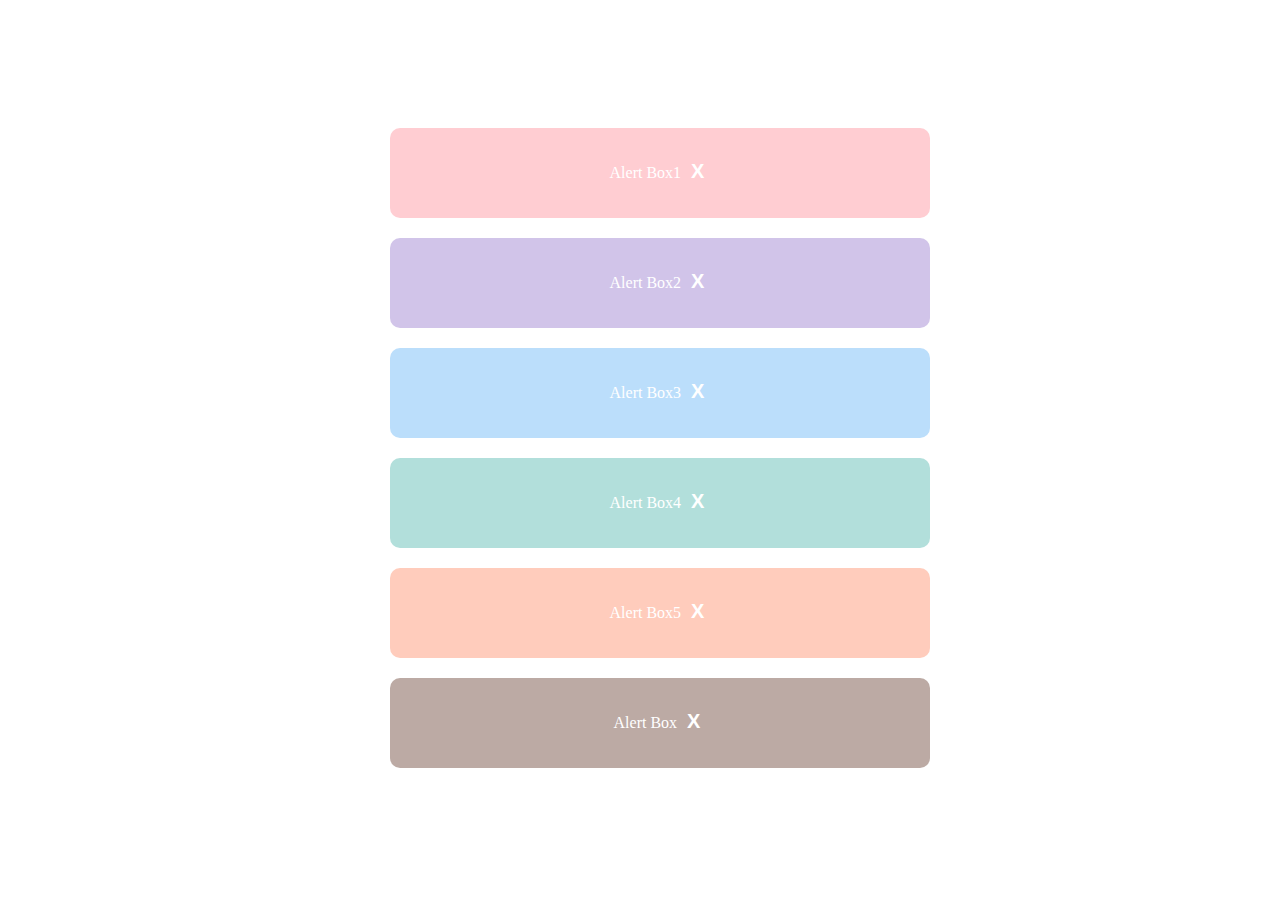
<file: 1_alert창연습/index.html>
<!DOCTYPE html>
<html lang="en">
<head>
    <meta charset="UTF-8">
    <meta http-equiv="X-UA-Compatible" content="IE=edge">
    <meta name="viewport" content="width=device-width, initial-scale=1.0">
    <title> 1_alert창 연습 </title>
    <link rel="stylesheet" href="./indexStyle.css" />
</head>
<body>
    
    <div class="alert-container">
        <div id="alert1" class="alert-box pink">
            <p>Alert Box1</p>
            <button onclick="alertOpenClose(1, 'none'), buttonOpen(1, 'block')">X</button>
        </div>
        <button id="alert-btn1" class="alert-button" onclick="alertOpenClose(1, 'block'), buttonOpen(1, 'none')">Alert Box1</button>

        <div id="alert2" class="alert-box purple">
            <p>Alert Box2</p>
            <button onclick="alertOpenClose(2, 'none'), buttonOpen(2, 'block')">X</button>
        </div>
        <button id="alert-btn2" class="alert-button" onclick="alertOpenClose(2, 'block'), buttonOpen(2, 'none')">Alert Box2</button>

        <div id="alert3" class="alert-box blue">
            <p>Alert Box3</p>
            <button onclick="alertOpenClose(3, 'none'), buttonOpen(3, 'block')">X</button>
        </div>
        <button id="alert-btn3" class="alert-button" onclick="alertOpenClose(3, 'block'), buttonOpen(3, 'none')">Alert Box3</button>
        
        <div id="alert4" class="alert-box green">
            <p>Alert Box4</p>
            <button onclick="alertOpenClose(4, 'none'), buttonOpen(4, 'block')">X</button>
        </div>
        <button id="alert-btn4" class="alert-button" onclick="alertOpenClose(4, 'block'), buttonOpen(4, 'none')">Alert Box4</button>
            
        <div id="alert5" class="alert-box orange">
            <p>Alert Box5</p>
            <button onclick="alertOpenClose(5, 'none'), buttonOpen(5, 'block')">X</button>
        </div>
        <button id="alert-btn5" class="alert-button" onclick="alertOpenClose(5, 'block'), buttonOpen(5, 'none')">Alert Box5</button>
        
        
        <div id="alert" class="alert-box brown">
            <p>Alert Box</p>
            <button id="alert-buttons">X</button>
        </div>
        <button id="alert-btn" class="alert-button">Alert Box Open</button>
    </div>

    <script>
        // function alertOpen(){
        //     document.getElementById('alert').style.display = 'block';
        // }
        function alertOpenClose(n, state){
            document.getElementById('alert'+n).style.display = state;
        }
        function buttonOpen(n,state){
            document.getElementById('alert-btn'+n).style.display = state;
        }

        document.getElementById('alert-buttons').addEventListener('click', function(){
            document.getElementById('alert').style.display = 'none';
            document.getElementById('alert-btn').style.display = 'block';
        });
        document.getElementById('alert-btn').addEventListener('click', function(){
            document.getElementById('alert').style.display = 'block';
            document.getElementById('alert-btn').style.display = 'none';
        });
    </script>
</body>
</html>
</file>
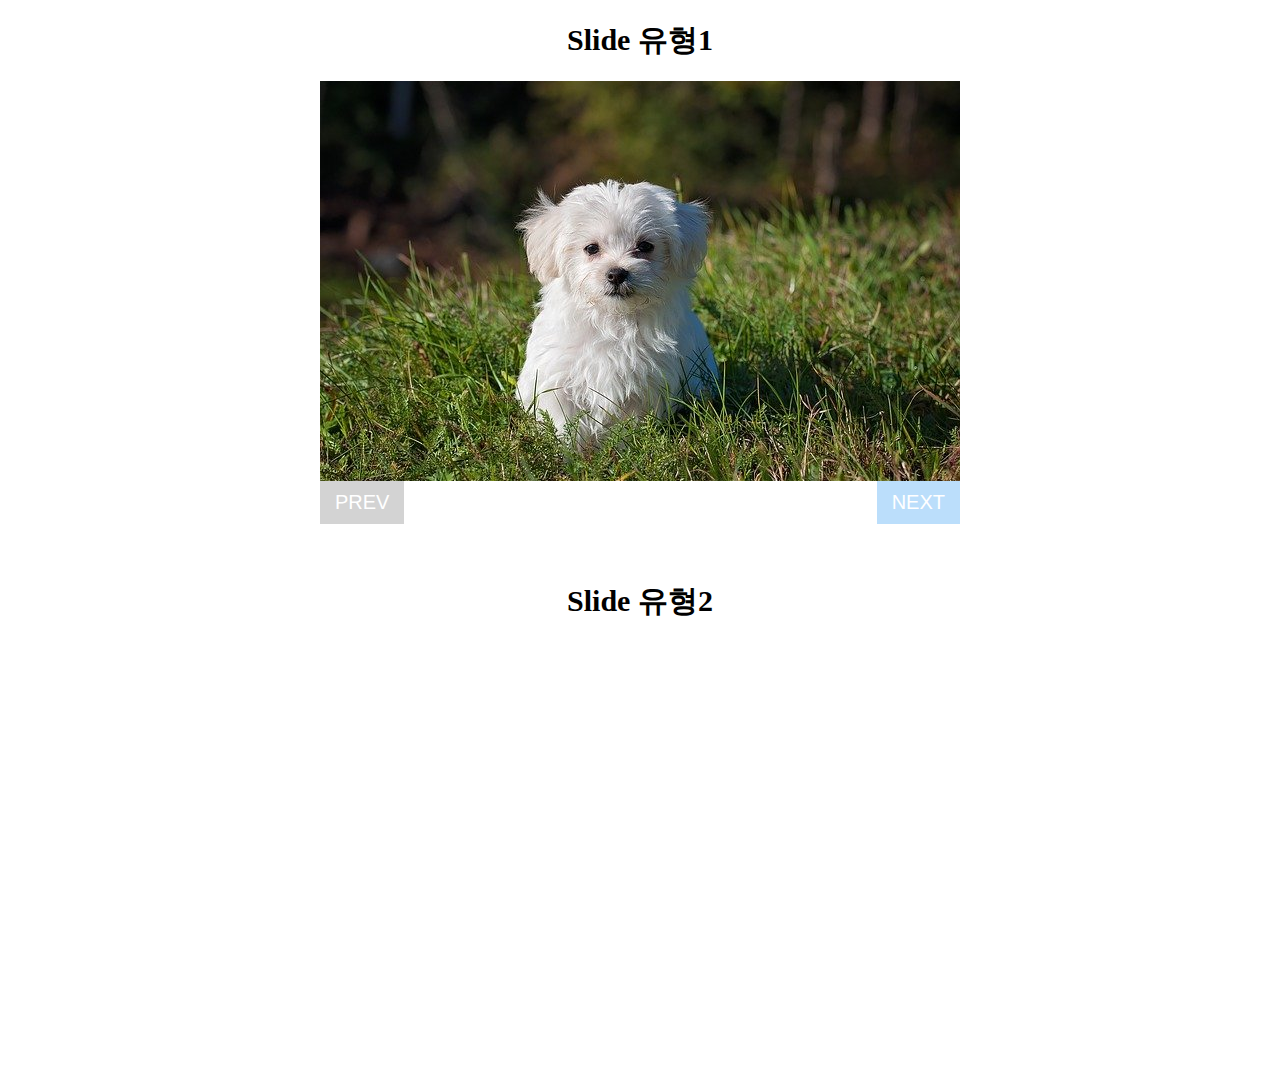
<file: 3_slider연습/index.html>
<!DOCTYPE html>
<html lang="en">
<head>
    <meta charset="UTF-8">
    <meta http-equiv="X-UA-Compatible" content="IE=edge">
    <meta name="viewport" content="width=device-width, initial-scale=1.0">
    <title> 3_slider 연습 </title>
    <link rel="stylesheet" href="./style.css" />
</head>
<body>
    <div class="container">
        <h1> Slide 유형1 </h1>
        <div class="slide-container">
            <div class="slide-images">
                <img src="./assets/images/1.jpg" alt="image1" />
                <img src="./assets/images/2.jpg" alt="image2" />
                <img src="./assets/images/3.jpg" alt="image3" />
                <img src="./assets/images/4.jpg" alt="image4" />
            </div>
        </div>
        <button class="prev-btn"> PREV </button>
        <button class="next-btn"> NEXT </button>
    </div>

    <div class="container1">
        <h1> Slide 유형2 </h1>
        <div class="slide-container1">
            <img src="./assets/images/1.jpg" alt="image1" class="slide-item" />
            <img src="./assets/images/2.jpg" alt="image2" class="slide-item" />
            <img src="./assets/images/3.jpg" alt="image3" class="slide-item" />
            <img src="./assets/images/4.jpg" alt="image4" class="slide-item" />
        </div>
    </div>

    <script src="./script.js"></script>
</body>
</html>
</file>
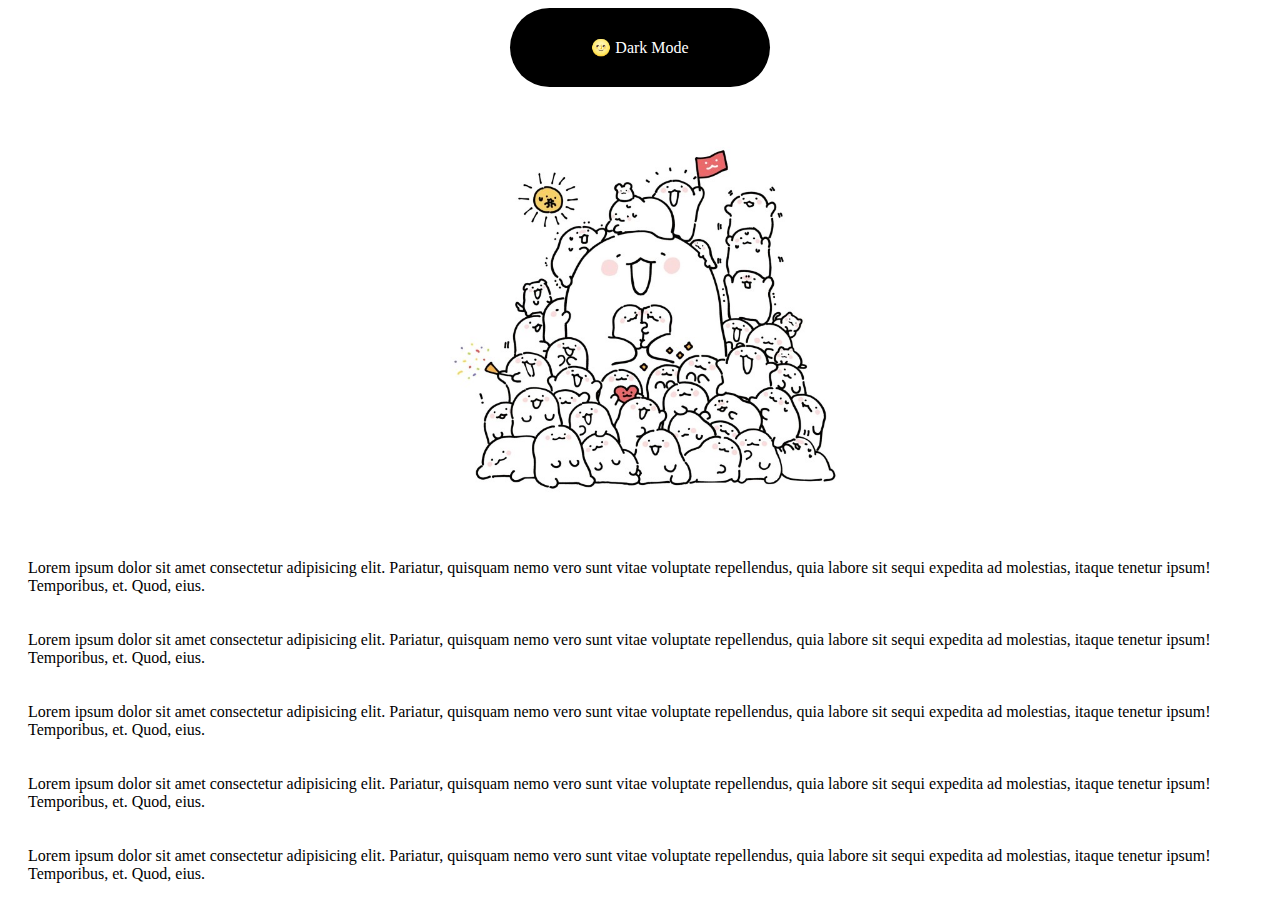
<file: 4_dark_light_mode연습/index.html>
<!DOCTYPE html>
<html lang="en">
<head>
    <meta charset="UTF-8">
    <meta http-equiv="X-UA-Compatible" content="IE=edge">
    <meta name="viewport" content="width=device-width, initial-scale=1.0">
    <title>4_dark_light_mode</title>
    <link rel="stylesheet" href="./style.css" />
</head>
<body id="body">
    <span class="dark mode-btn">🌝 Dark Mode</span>
    <!-- <span class="light mode-btn">🌞 Light Mode</span> -->
    <div class="content">
        <img src="./익명이.jpg" alt="예시이미지" />
        <p>Lorem ipsum dolor sit amet consectetur adipisicing elit. Pariatur, quisquam nemo vero sunt vitae voluptate repellendus, quia labore sit sequi expedita ad molestias, itaque tenetur ipsum! Temporibus, et. Quod, eius.</p>
        <p>Lorem ipsum dolor sit amet consectetur adipisicing elit. Pariatur, quisquam nemo vero sunt vitae voluptate repellendus, quia labore sit sequi expedita ad molestias, itaque tenetur ipsum! Temporibus, et. Quod, eius.</p>
        <p>Lorem ipsum dolor sit amet consectetur adipisicing elit. Pariatur, quisquam nemo vero sunt vitae voluptate repellendus, quia labore sit sequi expedita ad molestias, itaque tenetur ipsum! Temporibus, et. Quod, eius.</p>
        <p>Lorem ipsum dolor sit amet consectetur adipisicing elit. Pariatur, quisquam nemo vero sunt vitae voluptate repellendus, quia labore sit sequi expedita ad molestias, itaque tenetur ipsum! Temporibus, et. Quod, eius.</p>
        <p>Lorem ipsum dolor sit amet consectetur adipisicing elit. Pariatur, quisquam nemo vero sunt vitae voluptate repellendus, quia labore sit sequi expedita ad molestias, itaque tenetur ipsum! Temporibus, et. Quod, eius.</p>
    </div>
    <script src="./main.js"></script>
</body>
</html>
</file>
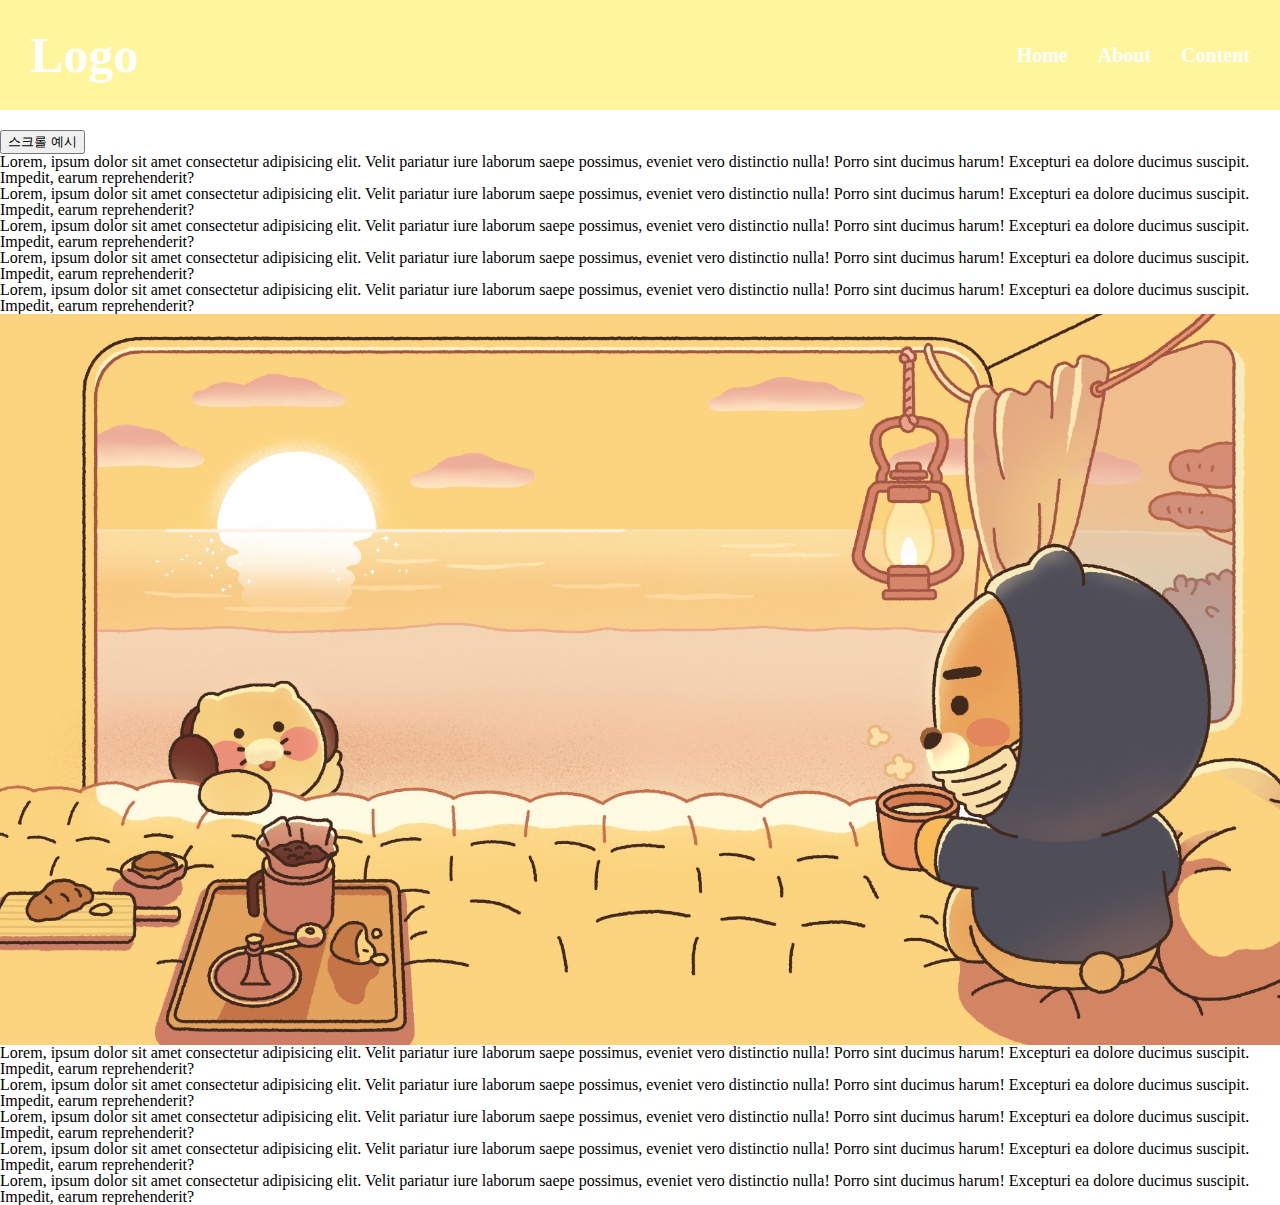
<file: 5_scrollpage/index.html>
<!DOCTYPE html>
<html lang="en">
<head>
    <meta charset="UTF-8">
    <meta http-equiv="X-UA-Compatible" content="IE=edge">
    <meta name="viewport" content="width=device-width, initial-scale=1.0">
    <title>06_scrollpage</title>
    <link rel="stylesheet" href="./reset.css" />
    <link rel="stylesheet" href="./style.css" />
</head>
<body>
    <div class="container">
        <header id="header">
            <nav id="nav">
                <a href="#" class="nav-logo">Logo</a>
                <ul>
                    <li><a href="#">Home</a></li>
                    <li><a href="#">About</a></li>
                    <li><a href="#">Content</a></li>
                </ul>
            </nav>
        </header>

        <main id="main">
            <button class="open"> 스크롤 예시 </button>
            <p>Lorem, ipsum dolor sit amet consectetur adipisicing elit. Velit pariatur iure laborum saepe possimus, eveniet vero distinctio nulla! Porro sint ducimus harum! Excepturi ea dolore ducimus suscipit. Impedit, earum reprehenderit?</p>
            <p>Lorem, ipsum dolor sit amet consectetur adipisicing elit. Velit pariatur iure laborum saepe possimus, eveniet vero distinctio nulla! Porro sint ducimus harum! Excepturi ea dolore ducimus suscipit. Impedit, earum reprehenderit?</p>
            <p>Lorem, ipsum dolor sit amet consectetur adipisicing elit. Velit pariatur iure laborum saepe possimus, eveniet vero distinctio nulla! Porro sint ducimus harum! Excepturi ea dolore ducimus suscipit. Impedit, earum reprehenderit?</p>
            <p>Lorem, ipsum dolor sit amet consectetur adipisicing elit. Velit pariatur iure laborum saepe possimus, eveniet vero distinctio nulla! Porro sint ducimus harum! Excepturi ea dolore ducimus suscipit. Impedit, earum reprehenderit?</p>
            <p>Lorem, ipsum dolor sit amet consectetur adipisicing elit. Velit pariatur iure laborum saepe possimus, eveniet vero distinctio nulla! Porro sint ducimus harum! Excepturi ea dolore ducimus suscipit. Impedit, earum reprehenderit?</p>
            <img src="./wallpaper_20220221152308_1920_1080___.jpg" alt="예시이미지" />
            <p>Lorem, ipsum dolor sit amet consectetur adipisicing elit. Velit pariatur iure laborum saepe possimus, eveniet vero distinctio nulla! Porro sint ducimus harum! Excepturi ea dolore ducimus suscipit. Impedit, earum reprehenderit?</p>
            <p>Lorem, ipsum dolor sit amet consectetur adipisicing elit. Velit pariatur iure laborum saepe possimus, eveniet vero distinctio nulla! Porro sint ducimus harum! Excepturi ea dolore ducimus suscipit. Impedit, earum reprehenderit?</p>
            <p>Lorem, ipsum dolor sit amet consectetur adipisicing elit. Velit pariatur iure laborum saepe possimus, eveniet vero distinctio nulla! Porro sint ducimus harum! Excepturi ea dolore ducimus suscipit. Impedit, earum reprehenderit?</p>
            <p>Lorem, ipsum dolor sit amet consectetur adipisicing elit. Velit pariatur iure laborum saepe possimus, eveniet vero distinctio nulla! Porro sint ducimus harum! Excepturi ea dolore ducimus suscipit. Impedit, earum reprehenderit?</p>
            <p>Lorem, ipsum dolor sit amet consectetur adipisicing elit. Velit pariatur iure laborum saepe possimus, eveniet vero distinctio nulla! Porro sint ducimus harum! Excepturi ea dolore ducimus suscipit. Impedit, earum reprehenderit?</p>
        </main>

        <div class="black-bg">
            <div class="white-bg">
                <p>Lorem, ipsum dolor sit amet consectetur adipisicing elit. Velit pariatur iure laborum saepe possimus, eveniet vero distinctio nulla! Porro sint ducimus harum! Excepturi ea dolore ducimus suscipit. Impedit, earum reprehenderit?</p>
                <p>Lorem, ipsum dolor sit amet consectetur adipisicing elit. Velit pariatur iure laborum saepe possimus, eveniet vero distinctio nulla! Porro sint ducimus harum! Excepturi ea dolore ducimus suscipit. Impedit, earum reprehenderit?</p>
                <p>Lorem, ipsum dolor sit amet consectetur adipisicing elit. Velit pariatur iure laborum saepe possimus, eveniet vero distinctio nulla! Porro sint ducimus harum! Excepturi ea dolore ducimus suscipit. Impedit, earum reprehenderit?</p>
                <p>Lorem, ipsum dolor sit amet consectetur adipisicing elit. Velit pariatur iure laborum saepe possimus, eveniet vero distinctio nulla! Porro sint ducimus harum! Excepturi ea dolore ducimus suscipit. Impedit, earum reprehenderit?</p>
                <p>Lorem, ipsum dolor sit amet consectetur adipisicing elit. Velit pariatur iure laborum saepe possimus, eveniet vero distinctio nulla! Porro sint ducimus harum! Excepturi ea dolore ducimus suscipit. Impedit, earum reprehenderit?</p>
                <img src="./wallpaper_20220221152308_1920_1080___.jpg" alt="예시이미지" />
                <p>Lorem, ipsum dolor sit amet consectetur adipisicing elit. Velit pariatur iure laborum saepe possimus, eveniet vero distinctio nulla! Porro sint ducimus harum! Excepturi ea dolore ducimus suscipit. Impedit, earum reprehenderit?</p>
                <p>Lorem, ipsum dolor sit amet consectetur adipisicing elit. Velit pariatur iure laborum saepe possimus, eveniet vero distinctio nulla! Porro sint ducimus harum! Excepturi ea dolore ducimus suscipit. Impedit, earum reprehenderit?</p>
                <p>Lorem, ipsum dolor sit amet consectetur adipisicing elit. Velit pariatur iure laborum saepe possimus, eveniet vero distinctio nulla! Porro sint ducimus harum! Excepturi ea dolore ducimus suscipit. Impedit, earum reprehenderit?</p>
                <p>Lorem, ipsum dolor sit amet consectetur adipisicing elit. Velit pariatur iure laborum saepe possimus, eveniet vero distinctio nulla! Porro sint ducimus harum! Excepturi ea dolore ducimus suscipit. Impedit, earum reprehenderit?</p>
                <p>Lorem, ipsum dolor sit amet consectetur adipisicing elit. Velit pariatur iure laborum saepe possimus, eveniet vero distinctio nulla! Porro sint ducimus harum! Excepturi ea dolore ducimus suscipit. Impedit, earum reprehenderit?</p>
                <button class="close">[ 닫 기 ]</button>
            </div>
        </div>
    </div>
    <script src="./main.js"></script>
</body>
</html>
</file>
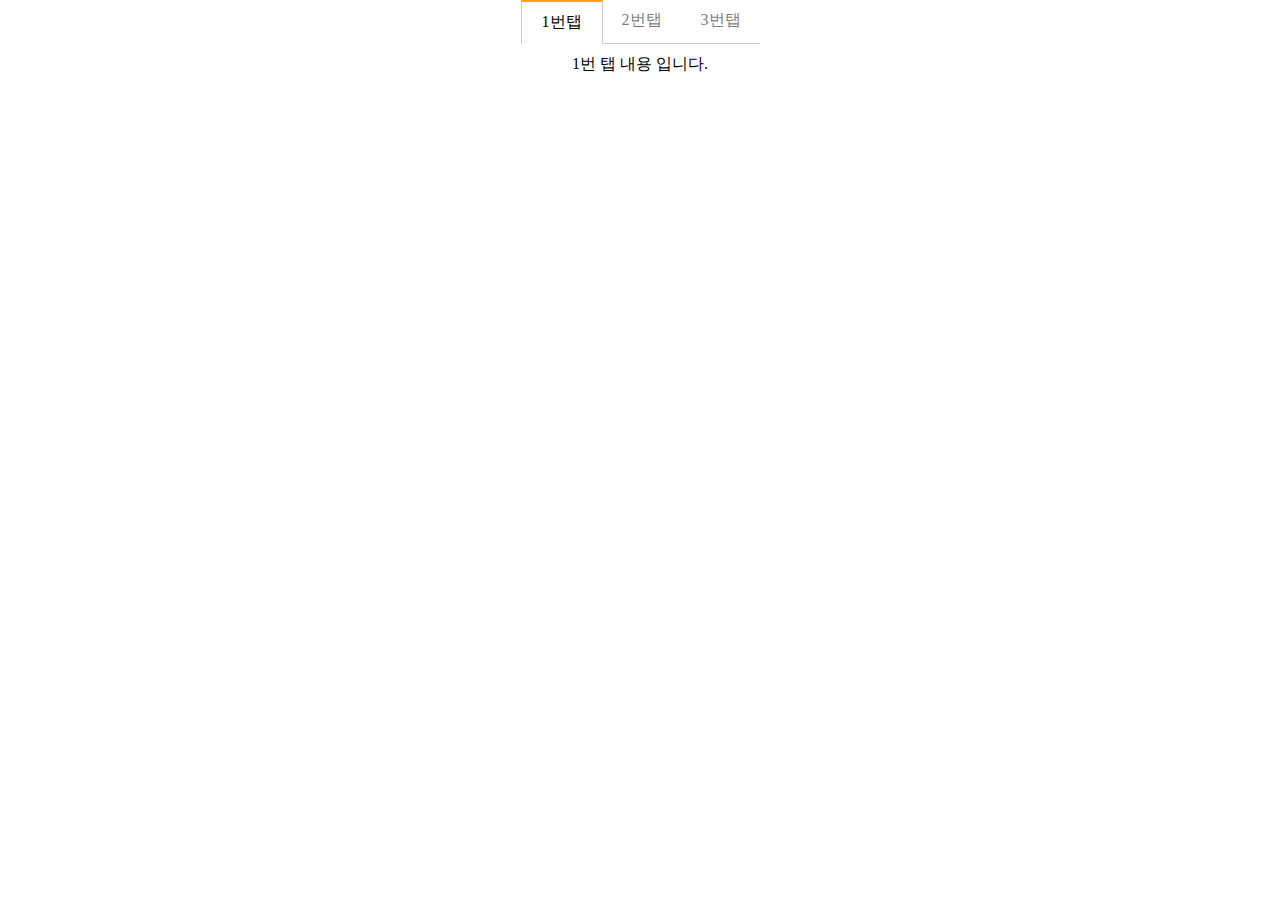
<file: 6_tabUI/index.html>
<!DOCTYPE html>
<html lang="en">
<head>
    <meta charset="UTF-8">
    <meta http-equiv="X-UA-Compatible" content="IE=edge">
    <meta name="viewport" content="width=device-width, initial-scale=1.0">
    <title>06_tabUI</title>
    <link rel="stylesheet" href="./style.css" />
</head>
<body>
    <div class="tab-container">
        <ul class="tab-list">
            <li class="tab-button active" data-id="0">1번탭</li>
            <li class="tab-button" data-id="1">2번탭</li>
            <li class="tab-button" data-id="2">3번탭</li>
        </ul>
        <div class="tab-content show">
            <p>1번 탭 내용 입니다.</p>
        </div>
        <div class="tab-content">
            <p>2번 탭 내용 입니다.</p>
        </div>
        <div class="tab-content">
            <p>3번 탭 내용 입니다.</p>
        </div>
    </div>

    <script src="./main.js"></script>
</body>
</html>
</file>
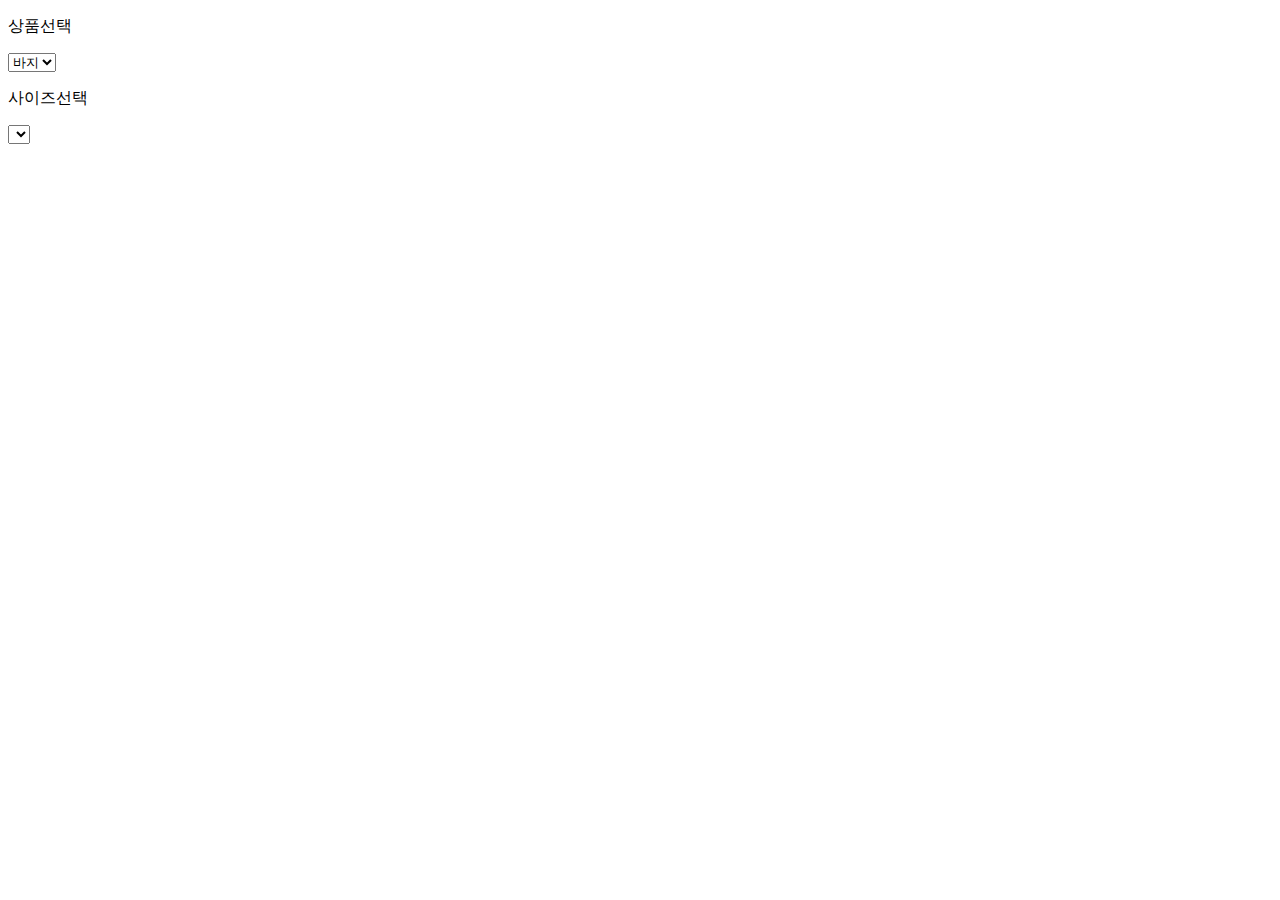
<file: 7_selectform/index.html>
<!DOCTYPE html>
<html lang="en">
<head>
    <meta charset="UTF-8">
    <meta http-equiv="X-UA-Compatible" content="IE=edge">
    <meta name="viewport" content="width=device-width, initial-scale=1.0">
    <title>07_selectform</title>
    <link rel="stylesheet" href="./style.css" />
    <!-- bootstrap -->
    <link href="https://cdn.jsdelivr.net/npm/bootstrap@5.1.3/dist/css/bootstrap.min.css" rel="stylesheet" integrity="sha384-1BmE4kWBq78iYhFldvKuhfTAU6auU8tT94WrHftjDbrCEXSU1oBoqyl2QvZ6jIW3" crossorigin="anonymous">
</head>
<body>
    <form class="container my-5">
        <div class="form-group">
            <p>상품선택</p>
            <select class="form-control" id="option1">
                <option>바지</option>
                <option>셔츠</option>
            </select>
            <div class="size-select">
                <p class="mt-4">사이즈선택</p>
                <select class="form-control" id="option2">

                </select>
            </div>
        </div>
    </form> 
    <script src="main.js"></script>
</body>
</html>
</file>
<file: 1_alert창연습/indexStyle.css>
.alert-container {
  width: 500px;
  height: 100vh;
  display: flex;
  flex-direction: column;
  justify-content: center;
  margin: 0 auto;
}
.alert-box {
  display: block;
  width: 100%;
  text-align: center;
  color: #fff;
  padding: 20px;
  border-radius: 10px;
  margin-bottom: 20px;
  position: relative;
}
.pink {
  background: #ffcdd2;
}
.purple {
  background: #d1c4e9;
}
.blue {
  background: #bbdefb;
}
.green {
  background: #b2dfdb;
}
.orange {
  background: #ffccbc;
}
.brown {
  background: #bcaaa4;
}
.alert-box p {
  display: inline-block;
}
.alert-box button {
  border: none;
  background: inherit;
  color: #fff;
  font-size: 20px;
  font-weight: 700;
  cursor: pointer;
}
.alert-button {
  background: #eee;
  border: none;
  border-radius: 10px;
  width: 200px;
  height: 50px;
  margin: 0 auto;
  margin-bottom: 20px;
  font-size: 15px;
  font-weight: bold;
  color: #fff;
  display: none;
  cursor: pointer;
}
</file>
<file: 3_slider연습/style.css>
/* ===== Slide 유형1 ===== */
.container {
  width: 640px;
  margin: 0 auto;
}
h1 {
  font-size: 30px;
  font-weight: bold;
  text-align: center;
}
.slide-container {
  width: 640px;
  height: 400px;
  overflow: hidden;
}
.slide-images {
  width: 640px;
  height: 400px;
  position: relative;
  display: flex;
  justify-content: flex-start;
  align-items: center;
  transition: all 0.3s ease-in-out;
}
.slide-images img {
  display: block;
  width: 100%;
}
/* ===== Button ===== */
button {
  border: none;
  font-size: 20px;
  padding: 10px 15px;
  background: #bbdefb;
  color: #fff;
  cursor: pointer;
}
.prev-btn {
  float: left;
}
.next-btn {
  float: right;
}
button:hover {
  background: #90caf9;
}
button:disabled {
  background: lightgray;
}

/* ===== Slide 유형2 ===== */
.container1 {
  width: 640px;
  height: 500px;
  margin: 0 auto;
}
.container1 h1 {
  margin-top: 100px;
}
.slide-container1 {
  position: relative;
}
.slide-item {
  width: 100%;
  display: flex;
  justify-content: center;
  align-items: center;
  position: absolute;
  top: 0;
  z-index: 0;
  opacity: 0;
  transition: opacity 0.5s ease-in-out;
}
.slide-show {
  opacity: 1;
  z-index: 1;
}
</file>
<file: 4_dark_light_mode연습/style.css>
.mode-btn {
  display: block;
  margin: 0 auto;
  width: 200px;
  padding: 30px;
  cursor: pointer;
  text-align: center;
  border-radius: 50px;
  margin-bottom: 30px;
}
.dark {
  background: #000;
  color: #fff;
}
.light {
  background: #fff;
  color: #000;
}

.content img {
  display: block;
  width: 500px;
  margin: 0 auto;
}
.content p {
  padding: 10px 20px;
}

/* 다크모드일때 */
.bg-black {
  background-color: #000;
  color: #fff;
}
.bg-light {
  background-color: #fff;
  color: #000;
}
</file>
<file: 5_scrollpage/style.css>
* {
  margin: 0;
}
body {
  width: 100vw;
  height: 100vh;
  position: relative;
}
.container {
  width: 1300px;
  height: 100%;
  margin: 0 auto;
}
#header {
  width: 100%;
  position: fixed;
  left: 0;
  z-index: 5;
}
#nav {
  width: 100%;
  padding: 30px;
  background: #fff59d;
  display: flex;
  justify-content: space-between;
  align-items: center;
}
#nav .nav-logo {
  font-size: 50px;
  font-weight: bold;
  color: #fff;
  transition: all 1s;
}
#nav ul {
  display: flex;
  justify-content: center;
  align-items: center;
}
#nav ul li {
  margin-left: 30px;
}
#nav ul li a {
  color: #fff;
  font-size: 20px;
  font-weight: bold;
}
#nav ul li a:hover {
  color: #ffd54f;
}

#main {
  height: 100vh;
  padding: 130px 0;
}
#main img {
  display: block;
  width: 100%;
  height: auto;
}

/* 이용약관 예시 */
.black-bg {
  display: none;
  background: rgba(0, 0, 0, 0.5);
  width: 100vw;
  height: 100vh;
  justify-content: center;
  align-items: center;
  position: fixed;
  top: 0;
  left: 0;
  z-index: 100;
  padding: 40px 0;
}
.white-bg {
  background: #fff;
  padding: 50px 30px;
  width: 80%;
  height: 600px;
  margin: 0 auto;
  text-align: center;
  overflow-y: scroll;
}
.white-bg p {
  text-align: center;
}
.white-bg img {
  display: block;
  width: 100%;
}
.white-bg .close {
  display: block;
  margin: 0 auto;
  font-size: 20px;
  font-weight: bold;
  color: #000;
  padding: 20px;
  border: none;
  background: #fff;
  cursor: pointer;
}
</file>
<file: 6_tabUI/style.css>
* {
  margin: 0;
  list-style: none;
  text-decoration: none;
  box-sizing: border-box;
}

.tab-container {
  display: flex;
  flex-direction: column;
  justify-content: center;
  align-items: center;
}
ul.tab-list {
  list-style-type: none;
  margin: 0;
  padding: 0;
  border-bottom: 1px solid #ccc;
}
ul.tab-list::after {
  content: "";
  display: block;
  clear: both;
}
.tab-button {
  display: block;
  padding: 10px 20px 10px 20px;
  float: left;
  margin-right: -1px;
  margin-bottom: -1px;
  color: grey;
  text-decoration: none;
  cursor: pointer;
}
.active {
  border-top: 2px solid orange;
  border-right: 1px solid #ccc;
  border-bottom: 1px solid white;
  border-left: 1px solid #ccc;
  color: black;
}
.tab-content {
  display: none;
  padding: 10px;
}
.show {
  display: block;
}
</file>
<file: 7_selectform/style.css>
/* .size-select {
  display: block;
} */
</file>
